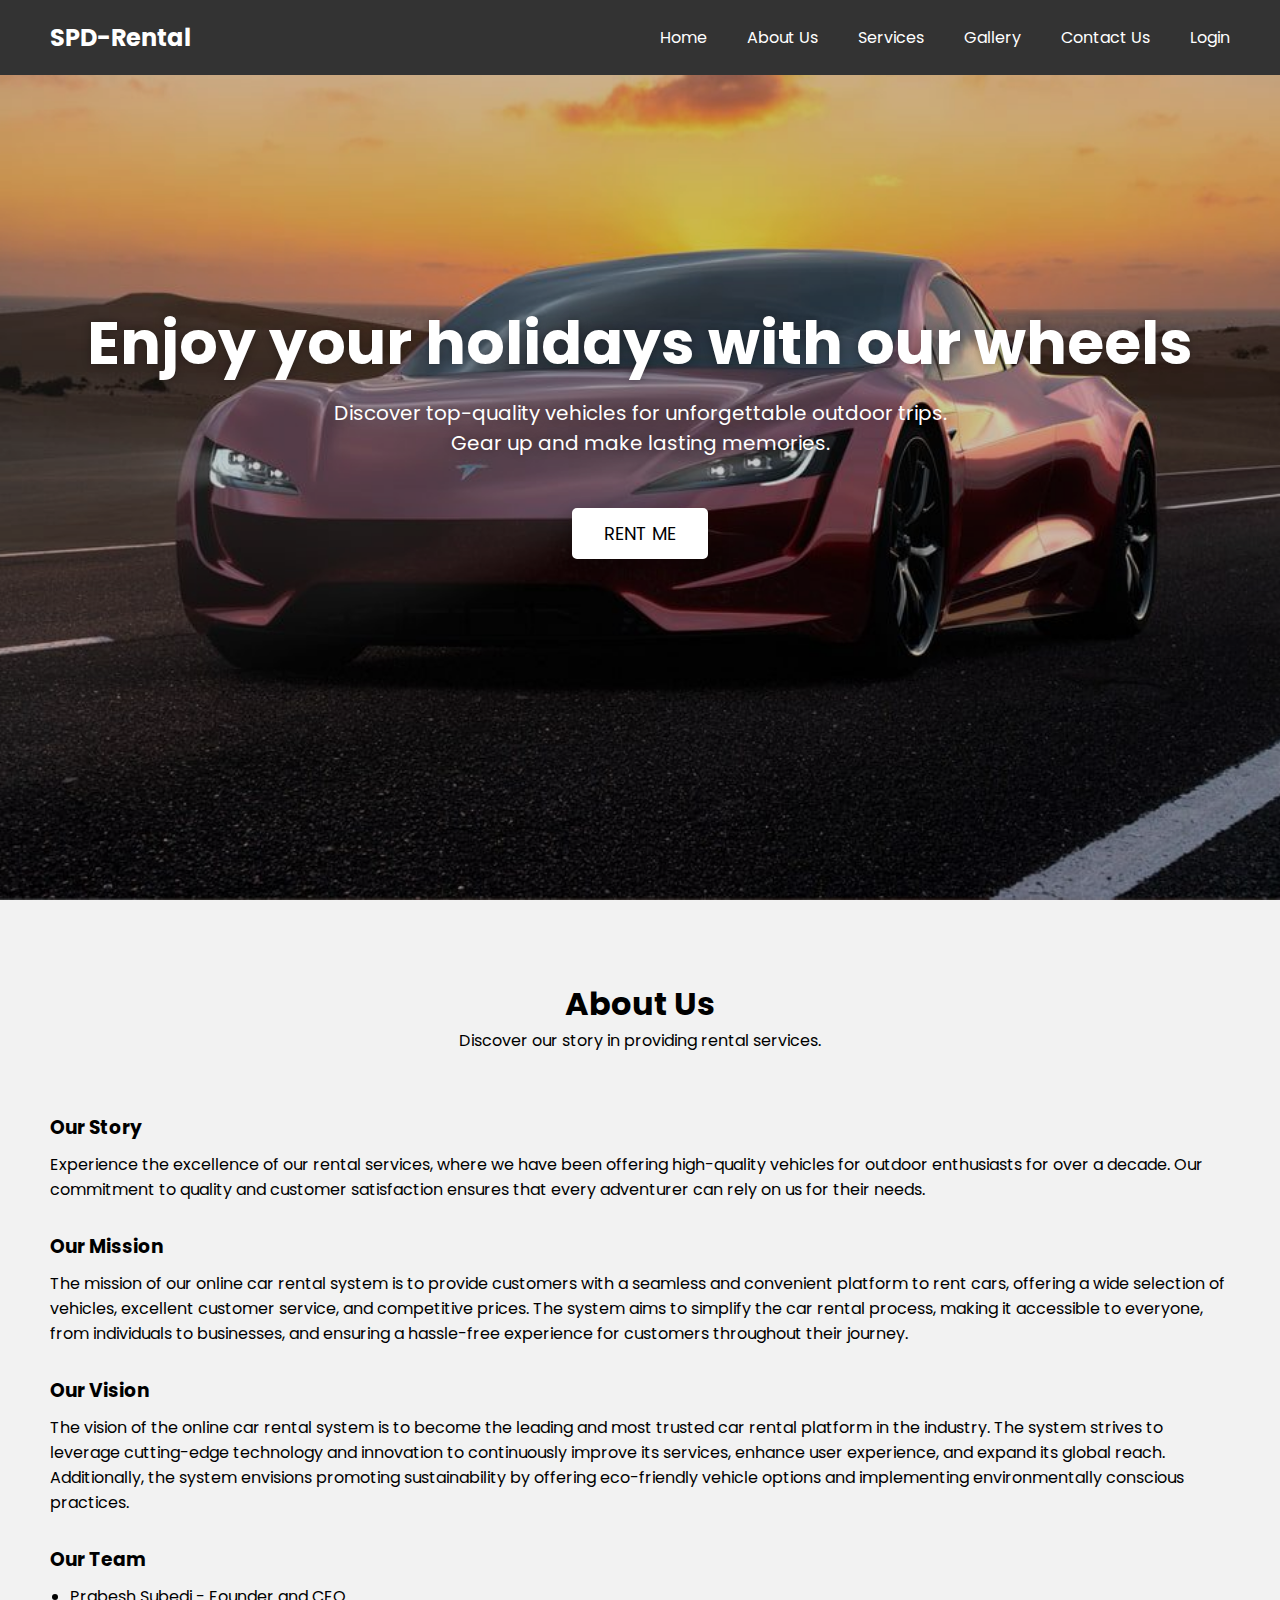
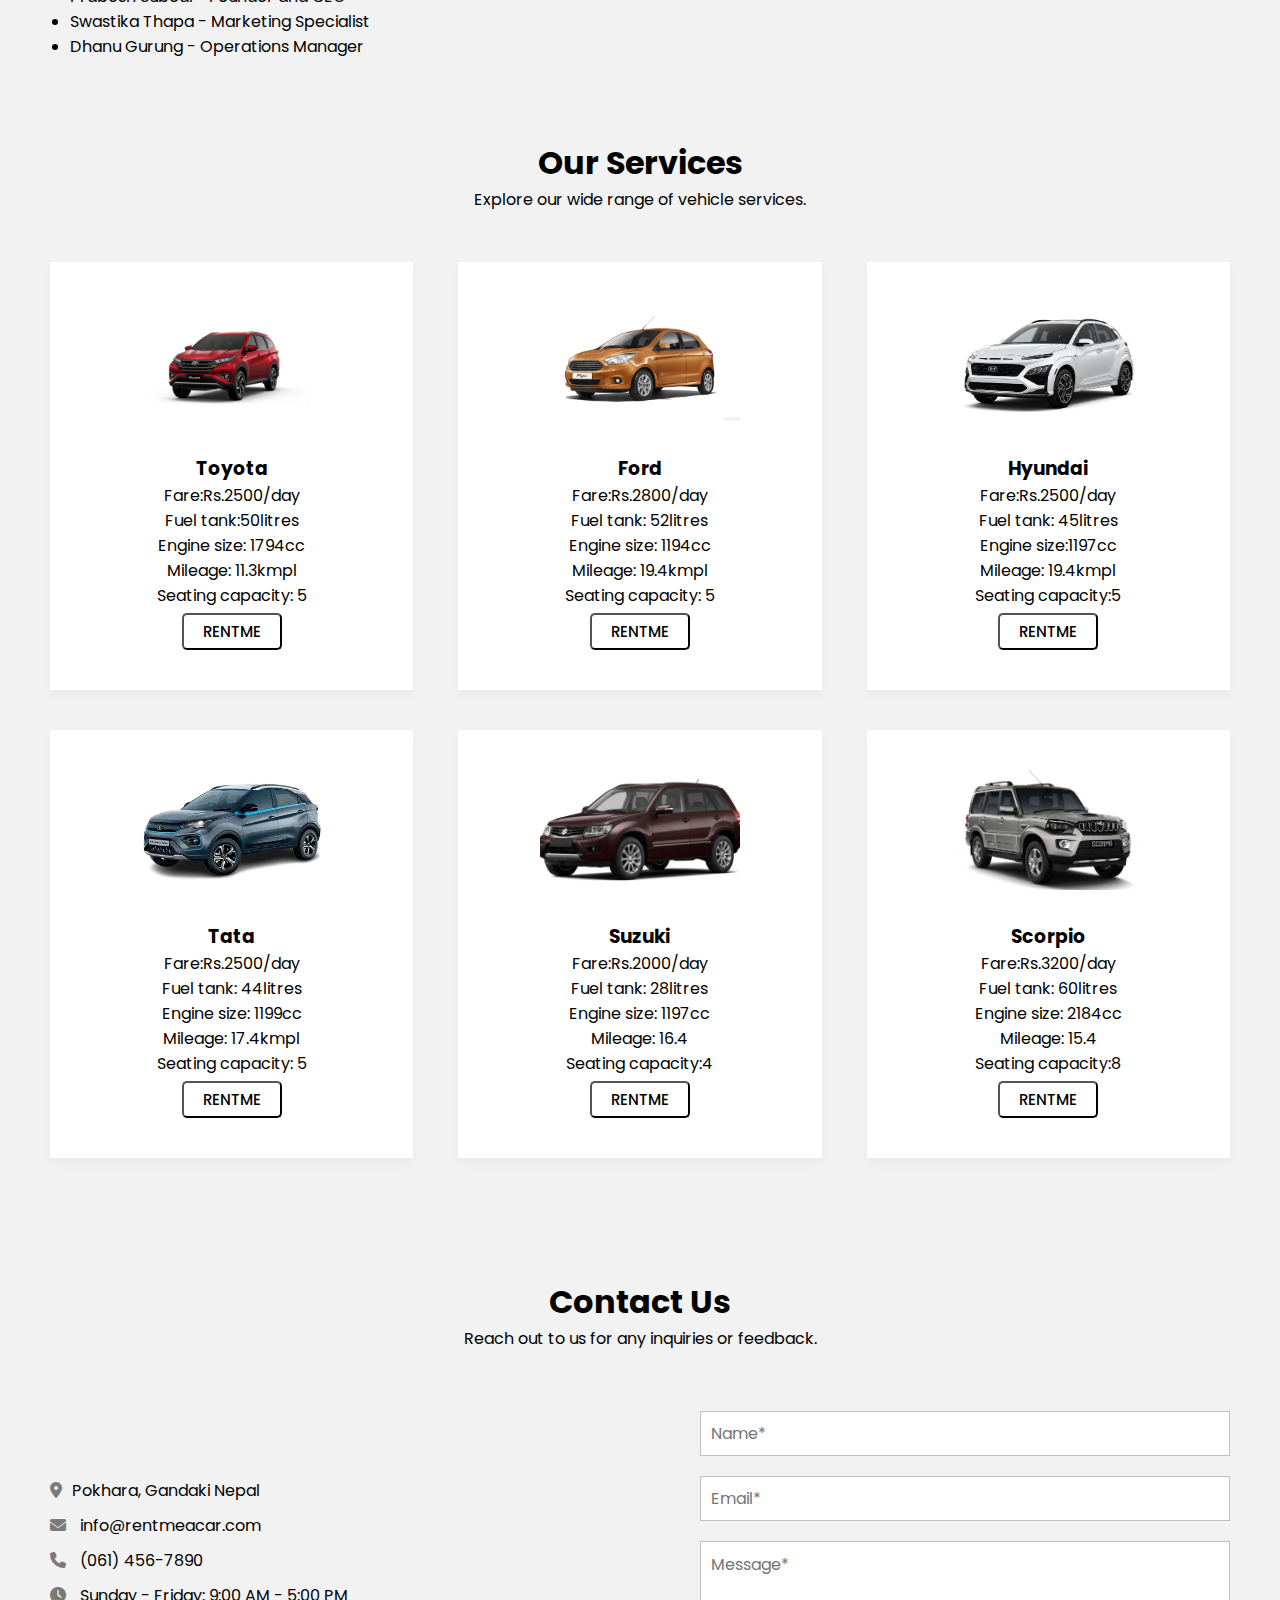
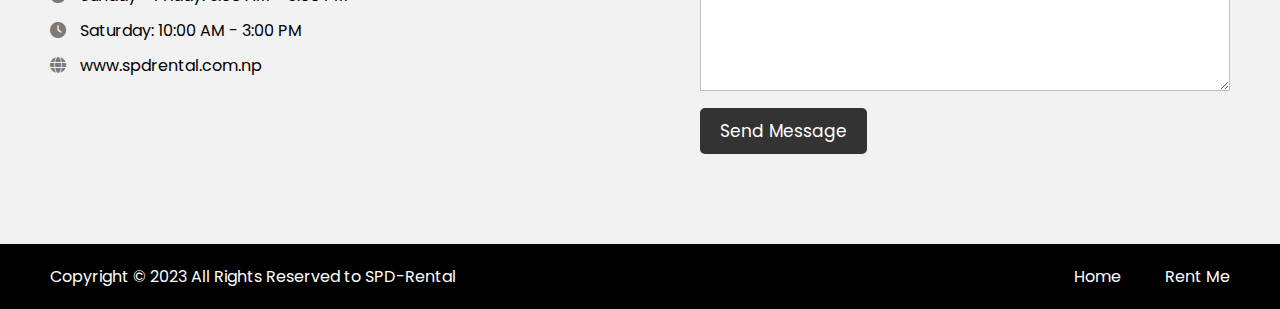
<file: index.html>
<!DOCTYPE html>
<html lang="en">
  <head>
    <meta charset="UTF-8" />
    <meta name="viewport" content="width=device-width, initial-scale=1.0" />
    <title>Car Rental Website</title>
    <link rel="stylesheet" href="style.css" />
    <link
      rel="stylesheet"
      href="https://cdnjs.cloudflare.com/ajax/libs/font-awesome/6.3.0/css/all.min.css"
    />
  </head>
  <body>
    <header>
      <nav class="navbar">
        <h2 class="logo"><a href="#">SPD-Rental</a></h2>
        <input type="checkbox" id="menu-toggler" />
        <label for="menu-toggler" id="hamburger-btn">
          <svg
            xmlns="http://www.w3.org/2000/svg"
            viewBox="0 0 24 24"
            fill="white"
            width="24px"
            height="24px"
          >
            <path d="M0 0h24v24H0z" fill="none" />
            <path d="M3 18h18v-2H3v2zm0-5h18V11H3v2zm0-7v2h18V6H3z" />
          </svg>
        </label>
        <ul class="all-links">
          <li><a href="#home">Home</a></li>
          <li><a href="#about">About Us</a></li>
          <li><a href="#services">Services</a></li>
          <li><a href="gallery.html">Gallery</a></li>
          <li><a href="#contact">Contact Us</a></li>
          <li><a href="log.html">Login</a></li>
        </ul>
      </nav>  
    </header>

    <section class="homepage" id="home">
      <div class="content">
        <div class="text">
          <h1>Enjoy your holidays with our wheels</h1>
          <p>
            Discover top-quality vehicles for unforgettable outdoor trips.
            <br />
            Gear up and make lasting memories.
          </p>
        </div>
        <a href="#services">Rent Me</a>
      </div>
    </section>

    <section class="about" id="about">
      <h2>About Us</h2>
      <p>Discover our story in providing rental services.</p>
      <div class="row company-info">
        <h3>Our Story</h3>
        <p>
          Experience the excellence of our rental services, where we have been
          offering high-quality vehicles for outdoor enthusiasts for over a
          decade. Our commitment to quality and customer satisfaction ensures
          that every adventurer can rely on us for their needs.
        </p>
      </div>
      <div class="row mission-vision">
        <h3>Our Mission</h3>
        <p>
          The mission of our online car rental system is to provide customers
          with a seamless and convenient platform to rent cars, offering a wide
          selection of vehicles, excellent customer service, and competitive
          prices. The system aims to simplify the car rental process, making it
          accessible to everyone, from individuals to businesses, and ensuring a
          hassle-free experience for customers throughout their journey.
        </p>
        <h3>Our Vision</h3>
        <p>
          The vision of the online car rental system is to become the leading
          and most trusted car rental platform in the industry. The system
          strives to leverage cutting-edge technology and innovation to
          continuously improve its services, enhance user experience, and expand
          its global reach. Additionally, the system envisions promoting
          sustainability by offering eco-friendly vehicle options and
          implementing environmentally conscious practices.
        </p>
      </div>
      <div class="row team">
        <h3>Our Team</h3>
        <ul>
          <li>Prabesh Subedi - Founder and CEO</li>
          <li>Swastika Thapa - Marketing Specialist</li>
          <li>Dhanu Gurung - Operations Manager</li>
        </ul>
      </div>
    </section>

    <section class="services" id="services">
      <h2>Our Services</h2>
      <p>Explore our wide range of vehicle services.</p>
      <ul class="cards">
        <li class="card">
          <img src="img/toyota.jpg" alt="img" />
          <h3>Toyota</h3>
          <p>Fare:Rs.2500/day</p>
           <p>Fuel tank:50litres</p>
          <p>Engine size: 1794cc</p>
          <p>Mileage: 11.3kmpl</p>
          <p> Seating capacity: 5 </p>
          <a href="form.html"><button class="btn">RENTME</button></a>
        </li>
        <li class="card">
          <img src="img/ford-figo-new.webp" alt="img" />
          <h3>Ford</h3>
          <p>Fare:Rs.2800/day</p>
          <p>Fuel tank: 52litres</p>
          <p> Engine size: 1194cc</p>
            <p>Mileage: 19.4kmpl</p>
            <p> Seating capacity: 5
          </p>
          <a href="form.html"><button class="btn">RENTME</button></a>
        </li>
        <li class="card">
          <img src="img/hyundai.webp" alt="img" />
          <h3>Hyundai</h3>
          <p>Fare:Rs.2500/day</p>
          <p>
            Fuel tank: 45litres</p>
          <p> Engine size:1197cc</p>
            <p>Mileage: 19.4kmpl</p>
            <p> Seating capacity:5
          </p>
          <a href="form.html"><button class="btn">RENTME</button></a>
        </li>
        <li class="card">
          <img src="img/tata.webp" alt="img" />
          <h3>Tata</h3>
          <p>Fare:Rs.2500/day</p>
          <p>
            Fuel tank: 44litres</p>
          <p> Engine size: 1199cc</p>
            <p>Mileage: 17.4kmpl</p>
            <p> Seating capacity: 5
          </p>
          <a href="form.html"><button class="btn">RENTME</button></a>
        </li>
        <li class="card">
          <img src="img/suzuki.webp" alt="img" />
          <h3>Suzuki</h3>
          <p>Fare:Rs.2000/day</p>
            <p>Fuel tank: 28litres</p>
            <p> Engine size: 1197cc</p>
            <p>Mileage: 16.4</p>
            <p> Seating capacity:4
          </p>
          <a href="form.html"><button class="btn">RENTME</button></a>
        </li>
        <li class="card">
          <img src="img/Scorpio.jpg" alt="img" />
          <h3>Scorpio</h3>
          <p>Fare:Rs.3200/day</p>
            <p>Fuel tank: 60litres</p>
            <p> Engine size: 2184cc</p>
            <p>Mileage: 15.4</p>
            <p> Seating capacity:8
          </p>
          <a href="form.html"><button class="btn">RENTME</button></a>
        </li>
      </ul>
    </section>

    <section class="contact" id="contact">
      <h2>Contact Us</h2>
      <p>Reach out to us for any inquiries or feedback.</p>
      <div class="row">
        <div class="col information">
          <div class="contact-details">
            <p>
              <i class="fas fa-map-marker-alt"></i>Pokhara, Gandaki Nepal
            </p> 
            <p><i class="fas fa-envelope"></i> info@rentmeacar.com</p>
            <p><i class="fas fa-phone"></i> (061) 456-7890</p>
            <p>
              <i class="fas fa-clock"></i> Sunday - Friday: 9:00 AM - 5:00 PM
            </p>
            <p><i class="fas fa-clock"></i> Saturday: 10:00 AM - 3:00 PM</p>
            <p><i class="fas fa-globe"></i> www.spdrental.com.np</p>
          </div>
        </div>
        <div class="col form">
          <form>
            <input type="text" placeholder="Name*" required />
            <input type="email" placeholder="Email*" required />
            <textarea placeholder="Message*" required></textarea>
            <button id="submit" type="submit">Send Message</button>
          </form>
        </div>
      </div>
    </section>

    <footer>
      <div>
        <span>Copyright © 2023 All Rights Reserved to SPD-Rental</span>
        <span class="link">
          <a href="index.html">Home</a>
          <a href="log.html">Rent Me</a>
        </span>
      </div>
    </footer>
  </body>
</html>
</file>
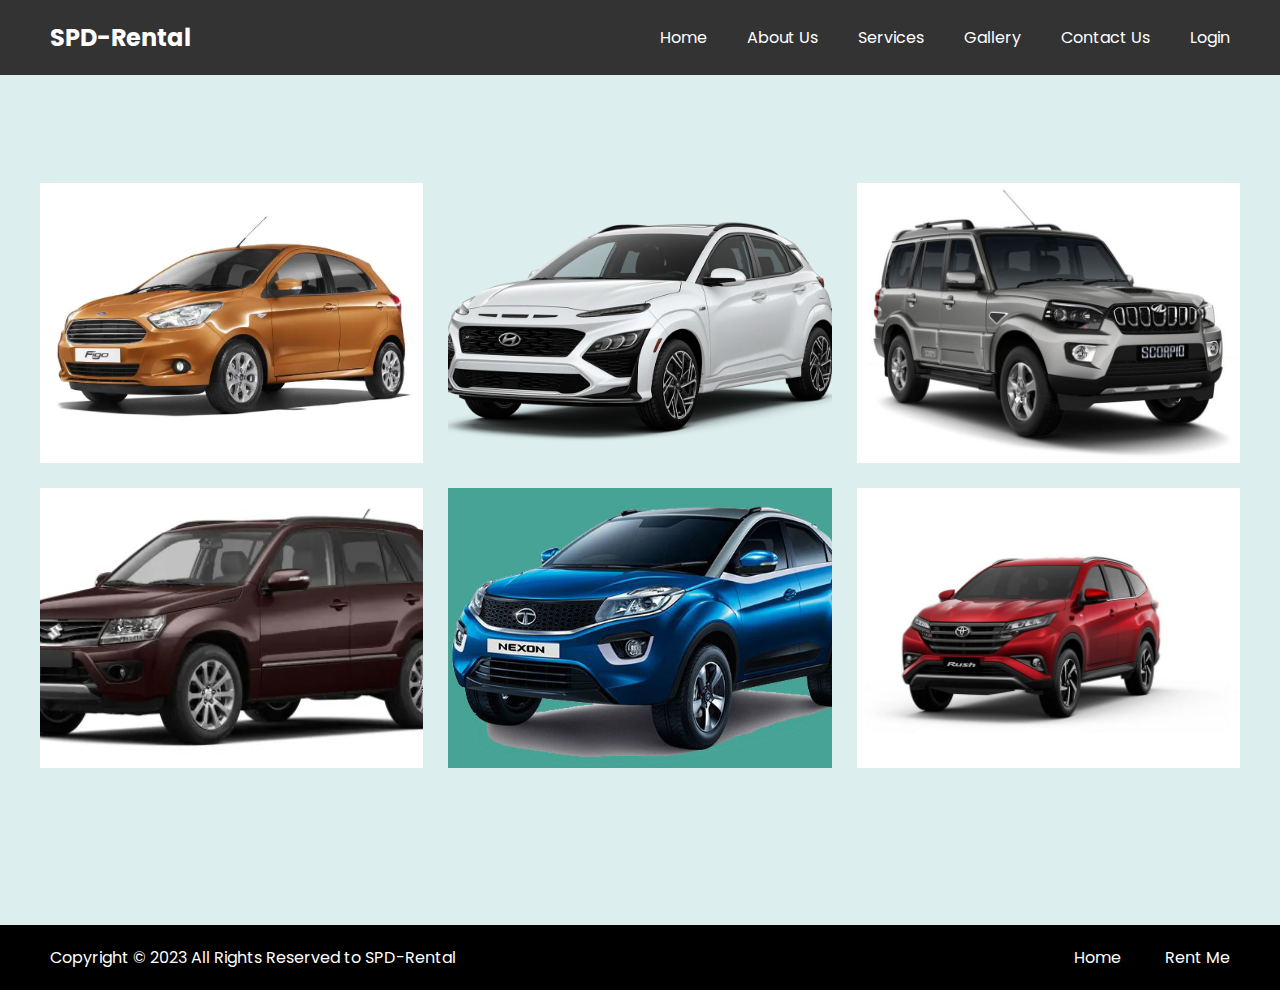
<file: gallery.html>
<html lang="en">
  <head>
    <meta charset="UTF-8" />
    <meta http-equiv="X-UA-Compatible" content="IE=edge" />
    <meta name="viewport" content="width=device-width, initial-scale=1.0" />
    <title>Gallery</title>
    <link rel="stylesheet" href="gallery.css">
    <link rel="stylesheet" href="style.css">
  </head>
  <body>
    <header>
        <nav class="navbar">
          <h2 class="logo"><a href="#">SPD-Rental</a></h2>
          <input type="checkbox" id="menu-toggler" />
          <label for="menu-toggler" id="hamburger-btn">
            <svg
              xmlns="http://www.w3.org/2000/svg"
              viewBox="0 0 24 24"
              fill="white"
              width="24px"
              height="24px"
            >
              <path d="M0 0h24v24H0z" fill="none" />
              <path d="M3 18h18v-2H3v2zm0-5h18V11H3v2zm0-7v2h18V6H3z" />
            </svg>
          </label>
          <ul class="all-links">
            <li><a href="index.html">Home</a></li>
            <li><a href="index.html">About Us</a></li>
            <li><a href="index.html">Services</a></li>
            <li><a href="index.html">Gallery</a></li>
            <li><a href="index.html">Contact Us</a></li>
            <li><a href="log.html">Login</a></li>
          </ul>
        </nav>
      </header><br>
    <div class="img-area">   
      <div class="wrapper">
        <div class="single-box">
          <a href="#"><img src="img/ford-figo-new.webp" /></a>
        </div>
        <div class="single-box">
          <a href="#"><img src="img/hyundai.webp" /></a>
        </div>
        <div class="single-box">
          <a href="#"><img src="img/Scorpio.jpg" /></a>
        </div>
        <div class="single-box">
          <a href="#"><img src="img/suzuki.webp" /></a>
        </div>
        <div class="single-box">
          <a href="#"><img src="img/tata-nexon.jpg" /></a>
        </div>
        <div class="single-box">
          <a href="#"><img src="img/toyota.jpg" /></a>
        </div>
      </div>
    </div>
    <footer>
        <div>
          <span>Copyright © 2023 All Rights Reserved to SPD-Rental</span>
          <span class="link">
            <a href="index.html">Home</a>
            <a href="log.html">Rent Me</a>
          </span>
        </div>
      </footer>
  </body>
</html>
</file>
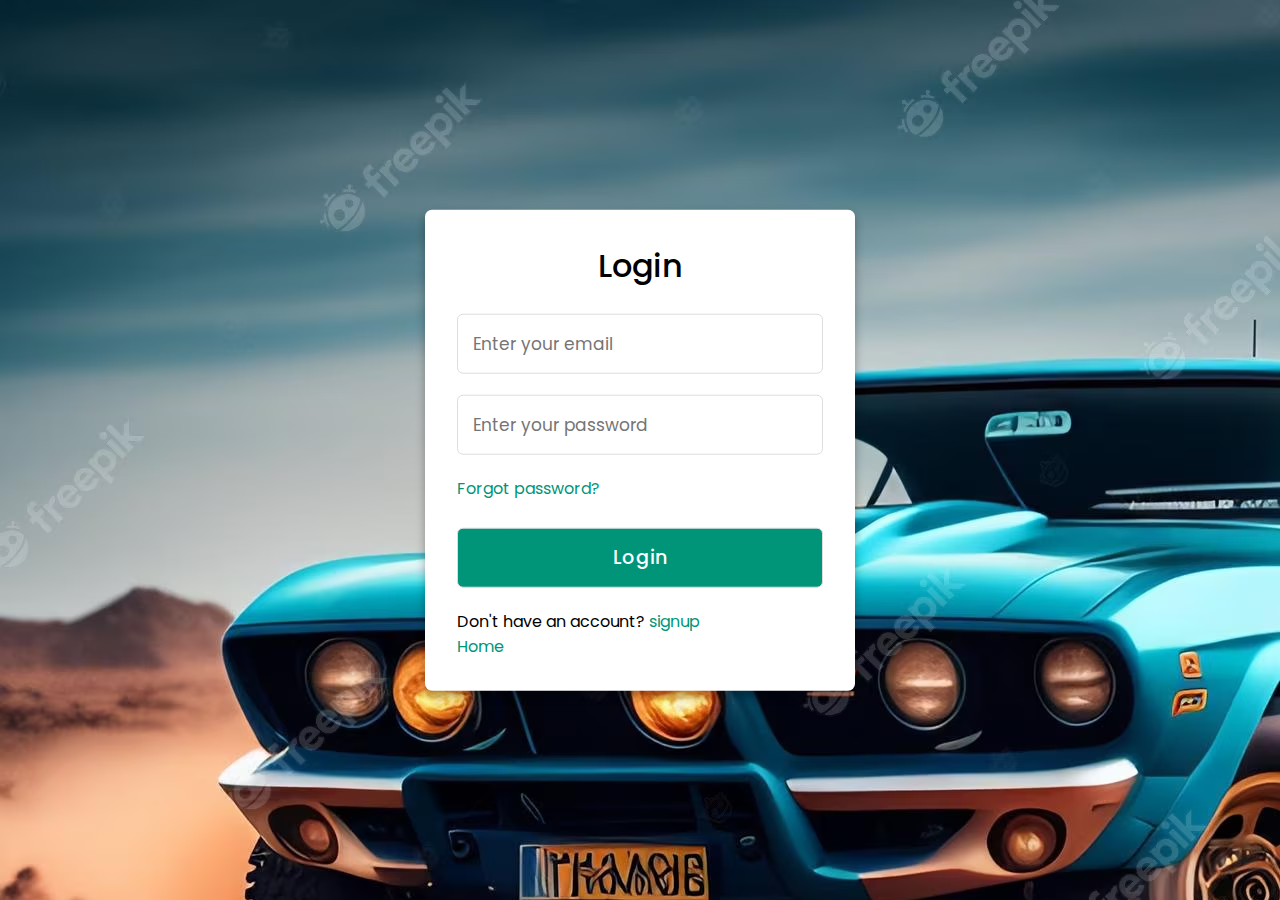
<file: log.html>
<!DOCTYPE html>
<html lang="en">
<head>
  <meta charset="UTF-8">
  <meta name="viewport" content="width=device-width, initial-scale=1.0">
  <meta http-equiv="X-UA-Compatible" content="ie=edge">
  <title>Login Form</title>
  <link rel="stylesheet" href="log.css">
</head>
<body>
  <div class="container">   
    <div class="login form">
      <header>Login</header>
      <form action="#">
        <input type="text" placeholder="Enter your email">
        <input type="password" placeholder="Enter your password">
        <a href="#">Forgot password?</a>
        <a href="index.html"><input type="button" class="button" value="Login"></a>
      </form>
      <div class="signup">
        <span class="signup">Don't have an account?
         <a href="signup.html"><span>signup</span></a>
        </span><br>
      <a href="index.html"><span>Home</span></a>
      </div>
    </div>
</div>
</body>
</html>
</file>
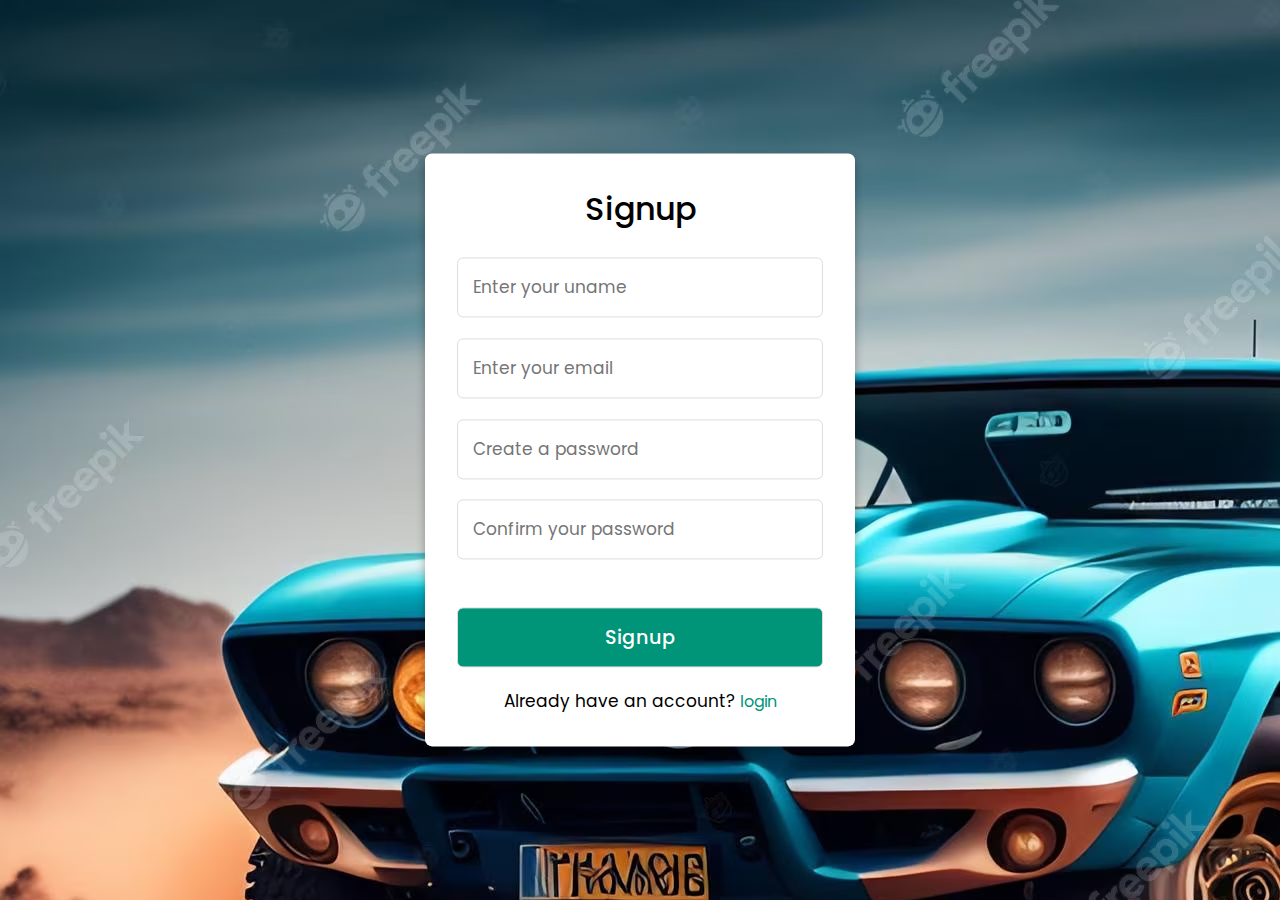
<file: signup.html>
<!DOCTYPE html>
<html lang="en">
<head>
  <meta charset="UTF-8">
  <meta name="viewport" content="width=device-width, initial-scale=1.0">
  <meta http-equiv="X-UA-Compatible" content="ie=edge">
  <title>Registration Form</title>
  <link rel="stylesheet" href="signup.css">
</head>
<body>
  <div class="container">
    <div class="registration form">
        <header>Signup</header>
        <form action="#">
          <input type="text" placeholder="Enter your uname">
          <input type="text" placeholder="Enter your email">
          <input type="password" placeholder="Create a password"> 
          <input type="password" placeholder="Confirm your password">
          <a href="log.html"><input type="button" class="button" value="Signup"></a>
        </form>
        <div class="signup">
          <span class="signup">Already have an account?
            <a href="log.html"><span>login</span></a>
          </span>
        </div>
      </div>
    </div>
  </body>
  </html>
</file>
<file: style.css>
@import url("https://fonts.googleapis.com/css2?family=Poppins:wght@200;300;400;500;600;700&display=swap");

* {
  margin: 0;
  padding: 0;
  box-sizing: border-box;
  font-family: "Poppins", sans-serif;
}

html {
  scroll-behavior: smooth;
}

body {
  background: #f2f2f2;
}

header {
  position: fixed;
  top: 0;
  left: 0;
  z-index: 5;
  width: 100%;
  display: flex;
  justify-content: center;
  background: #333;
}

.navbar {
  display: flex;
  padding: 0 10px;
  max-width: 1200px;
  width: 100%;
  align-items: center;
  justify-content: space-between;
}

.navbar input#menu-toggler {
  display: none;
}

.navbar #hamburger-btn {
  cursor: pointer;
  display: none;
}

.navbar .all-links {
  display: flex;
  align-items: center;
}

.navbar .all-links li {
  position: relative;
  list-style: none;
}

.navbar .logo a {
  display: flex;
  align-items: center;
  margin-left: 0;
}

header a, footer a {
  margin-left: 40px;
  text-decoration: none;
  color: #fff;
  height: 100%;
  padding: 20px 0;
  display: inline-block;
}

header a:hover, footer a:hover {
  color: #ddd;
}

.homepage {
  height: 100vh;
  width: 100%;
  position: relative;
  background: url("img/6.jpg");
  background-position: center 65%;
  background-size: cover;
  background-attachment: fixed;
}

.homepage::before {
  content: "";
  position: absolute;
  left: 0;
  top: 0;
  height: 100%;
  width: 100%;
  background: rgba(0, 0, 0, 0.2);
}

.homepage .content {
  display: flex;
  height: 85%;
  z-index: 3;
  align-items: center;
  justify-content: center;
  flex-direction: column;
}

.homepage .content h1 {
  font-size: 60px;
  font-weight: 700;
  margin-bottom: 10px;
}

.homepage .content .text {
  margin-bottom: 50px;
  color: #fff;
  font-size: 20px;
  text-align: center;
  text-shadow: 0px 0px 10px rgba(0, 0, 0, 0.3);
}

.content a {
  color: #000;
  display: block;
  text-transform: uppercase;
  font-size: 18px;
  margin: 0 10px;
  padding: 10px 30px;
  border-radius: 5px;
  background: #fff;
  border: 2px solid #fff;
  transition: 0.4s ease;
  box-shadow: 0 10px 20px rgba(0, 0, 0, 0.3);
  text-decoration: none;
}

.content a:hover {
  color: #fff;
  background: rgba(255,255,255,0.3);
}

section {
  display: flex;
  align-items: center;
  flex-direction: column;
  padding: 80px 0 0;
}

section h2 {
  font-size: 2rem;
}

section > p {
  text-align: center;
}

section .cards {
  display: flex;
  flex-wrap: wrap;
  max-width: 1200px;
  margin-top: 50px;
  padding: 0 10px;
  justify-content: space-between;
}

section.about {
  margin: 0 auto;
  max-width: 1200px;
}

.about .company-info {
  margin-top: 30px;
}

.about h3 {
  margin: 30px 0 10px;
}

.about .team {
  text-align: left;
  width: 100%;
}

.about .team ul {
  padding-left: 20px;
}

section .cards .card {
  background: #fff;
  padding: 40px 15px;
  list-style: none;
  box-shadow: 0px 5px 10px rgba(0, 0, 0, 0.04);
  margin-bottom: 40px;
  width: calc(100% / 3 - 30px);
  text-align: center;
}

.portfolio .cards .card {
  padding: 0 0 20px;
}

.services .card img {
  width: 200px;
  height: 120px;
  margin-bottom: 25px;
  cursor: pointer;
  object-fit: cover;
}
.services .btn{
  font-size: 15px;
  font-weight: 500;
  padding: 5px;
  margin-top: 5px;
  background-color:  white;
  border-radius: 5px;
  width: 100px;
}
.services .btn:hover{
  background-color: rgba(160, 62, 62, 0.3);
}

.about .row {
  padding: 0 10px;
}

.contact .row {
  margin: 60px 0 90px;
  display: flex;
  max-width: 1200px;
  width: 100%;
  align-items: center;
  justify-content: space-between;
}

.contact .row .col {
  padding: 0 10px;
  width: calc(100% / 2 - 50px);
}

.contact .col p {
  margin-bottom: 10px;
}

.contact .col p i {
  color: #7a7a7a;
  margin-right: 10px;
}

.contact form input {
  height: 45px;
  margin-bottom: 20px;
  padding: 10px;
  width: 100%;
  font-size: 16px;
  outline: none;
  border: 1px solid #bfbfbf;
}

.contact form textarea {
  padding: 10px;
  width: 100%;
  font-size: 16px;
  height: 150px;
  outline: none;
  resize: vertical;
  border: 1px solid #bfbfbf;
}

.contact form button {
  margin-top: 10px;
  padding: 10px 20px;
  font-size: 17px;
  color: #fff;
  border: none;
  cursor: pointer;
  border-radius: 5px;
  background: #333;
  transition: 0.2s ease;
}

.contact form button:hover {
  background: #525252;
}

footer {
  width: 100%;
  display: flex;
  justify-content: center;
  background: #000;
  padding: 20px 0;
}

footer div {
  padding: 0 10px;
  max-width: 1200px;
  width: 100%;
  display: flex;
  justify-content: space-between;
}

footer span {
  color: #fff;
}

footer a {
  padding: 0;
}

@media screen and (max-width: 860px) {
  .navbar .all-links {
    position: fixed;
    left: -100%;
    width: 300px;
    display: block;
    height: 100vh;
    top: 75px;
    background: #333;
    transition: left 0.3s ease;
  }

  .navbar #menu-toggler:checked~.all-links {
    left: 0;
  }

  .navbar .all-links li {
    font-size: 18px;
  }

  .navbar #hamburger-btn {
    display: block;
  }

  section > p {
    text-align: center;
  }

  section .cards .card {
    width: calc(100% / 2 - 15px);
    margin-bottom: 30px;
  }

  .homepage .content h1 {
    font-size: 40px;
    font-weight: 700;
    margin-bottom: 10px;
  }

  .homepage .content .text {
    font-size: 17px;
  }

  .content a {
    font-size: 17px;
    padding: 9px 20px;
  }

  .contact .row {
    flex-direction: column;
  }

  .contact .row .col {
    width: 100%;
  }

  .contact .row .col:last-child {
    margin-top: 40px;
  }

  footer a {
    height: 0;
  }
}

@media screen and (max-width: 560px) {
  section .cards .card {
    width: 100%;
    margin-bottom: 30px;
  }
}
</file>
<file: gallery.css>
* {
	margin: 0;
	padding: 0;
	box-sizing: border-box;
}

.img-area {
	background-color: #dee;
	display: flex;
	align-items: center;
	justify-content: center;
	width: 100%;
	min-height: 100vh;
	padding: 20px;
}
.wrapper {
	max-width: 1280px;
	margin: 0 auto;
	padding: 50px 20px;
	display: grid;
	grid-template-columns: repeat(auto-fit, minmax(320px, 1fr));
	grid-auto-rows: 280px;
	grid-auto-flow: dense;
	grid-gap: 25px;
	width: 100%;
}
.single-box {
	position: relative;
}
.single-box a {
	display: block;
	width: 100%;
	height: 100%;
	overflow: hidden;
}
.single-box img {
	width: 100%;
	height: 100%;
	object-fit: cover;
	transition: transform 0.9s;
	user-select: none;
}
.single-box a:hover img {
	transform: rotate(5deg) scale(1.4);
}
@media (max-width: 768px) {
	.img-area {
		padding: 0;
	}
	.wrapper {
		max-width: 100%;
		padding: 0;
	}
}
</file>
<file: log.css>
@import url('https://fonts.googleapis.com/css2?family=Poppins:wght@200;300;400;500;600;700&display=swap');
*{
  margin: 0;
  padding: 0;
  box-sizing: border-box;
  font-family: 'Poppins', sans-serif;
}
body{
  min-height: 100vh;
  width: 100%;
  background:url("img/4.avif")no-repeat;
}
.container{
  position: absolute;
  top: 50%;
  left: 50%;
  transform: translate(-50%,-50%);
  max-width: 430px;
  width: 100%;
  background: #fff;
  border-radius: 7px;
  box-shadow: 0 5px 10px rgba(0,0,0,0.3);
}
  .container .form{
    padding: 2rem;
  }
  .form header{
    font-size: 2rem;
    font-weight: 500;
    text-align: center;
    margin-bottom: 1.5rem;
  }
   .form input{
     height: 60px;
     width: 100%;
     padding: 0 15px;
     font-size: 17px;
     margin-bottom: 1.3rem;
     border: 1px solid #ddd;
     border-radius: 6px;
     outline: none;
   }
   .form input:focus{
     box-shadow: 0 1px 0 rgba(0,0,0,0.2);
   }
  .form a{
    font-size: 16px;
    color: #009579;
    text-decoration: none;
  }
  .form a:hover{
    text-decoration: underline;
  }
  .form input.button{
    color: #fff;
    background: #009579;
    font-size: 1.2rem;
    font-weight: 500;
    letter-spacing: 1px;
    margin-top: 1.7rem;
    cursor: pointer;
    transition: 0.4s;
  }
  .form input.button:hover{
    background: #006653;
  }
</file>
<file: signup.css>
/* Import Google font - Poppins */
@import url('https://fonts.googleapis.com/css2?family=Poppins:wght@200;300;400;500;600;700&display=swap');
*{
  margin: 0;
  padding: 0;
  box-sizing: border-box;
  font-family: 'Poppins', sans-serif;
}
body{
  min-height: 100vh;
  width: 100%;
  background:url("img/4.avif")no-repeat;
}
.container{
  position: absolute;
  top: 50%;
  left: 50%;
  transform: translate(-50%,-50%);
  max-width: 430px;
  width: 100%;
  background: #fff;
  border-radius: 7px;
  box-shadow: 0 5px 10px rgba(0,0,0,0.3);
}
.container .form{
  padding: 2rem;
}
.form header{
  font-size: 2rem;
  font-weight: 500;
  text-align: center;
  margin-bottom: 1.5rem;
}
 .form input{
   height: 60px;
   width: 100%;
   padding: 0 15px;
   font-size: 17px;
   margin-bottom: 1.3rem;
   border: 1px solid #ddd;
   border-radius: 6px;
   outline: none;
 }
 .form input:focus{
   box-shadow: 0 1px 0 rgba(0,0,0,0.2);
 }
.form a{
  font-size: 16px;
  color: #009579;
  text-decoration: none;
}
.form a:hover{
  text-decoration: underline;
}
.form input.button{
  color: #fff;
  background: #009579;
  font-size: 1.2rem;
  font-weight: 500;
  letter-spacing: 1px;
  margin-top: 1.7rem;
  cursor: pointer;
  transition: 0.4s;
}
.form input.button:hover{
  background: #006653;
}

.signup{
    font-size: 17px;
    text-align: center;
  }
  .signup label{
    color: #009579;
    cursor: pointer;
  }
  .signup label:hover{
    text-decoration: underline;
  }
</file>
